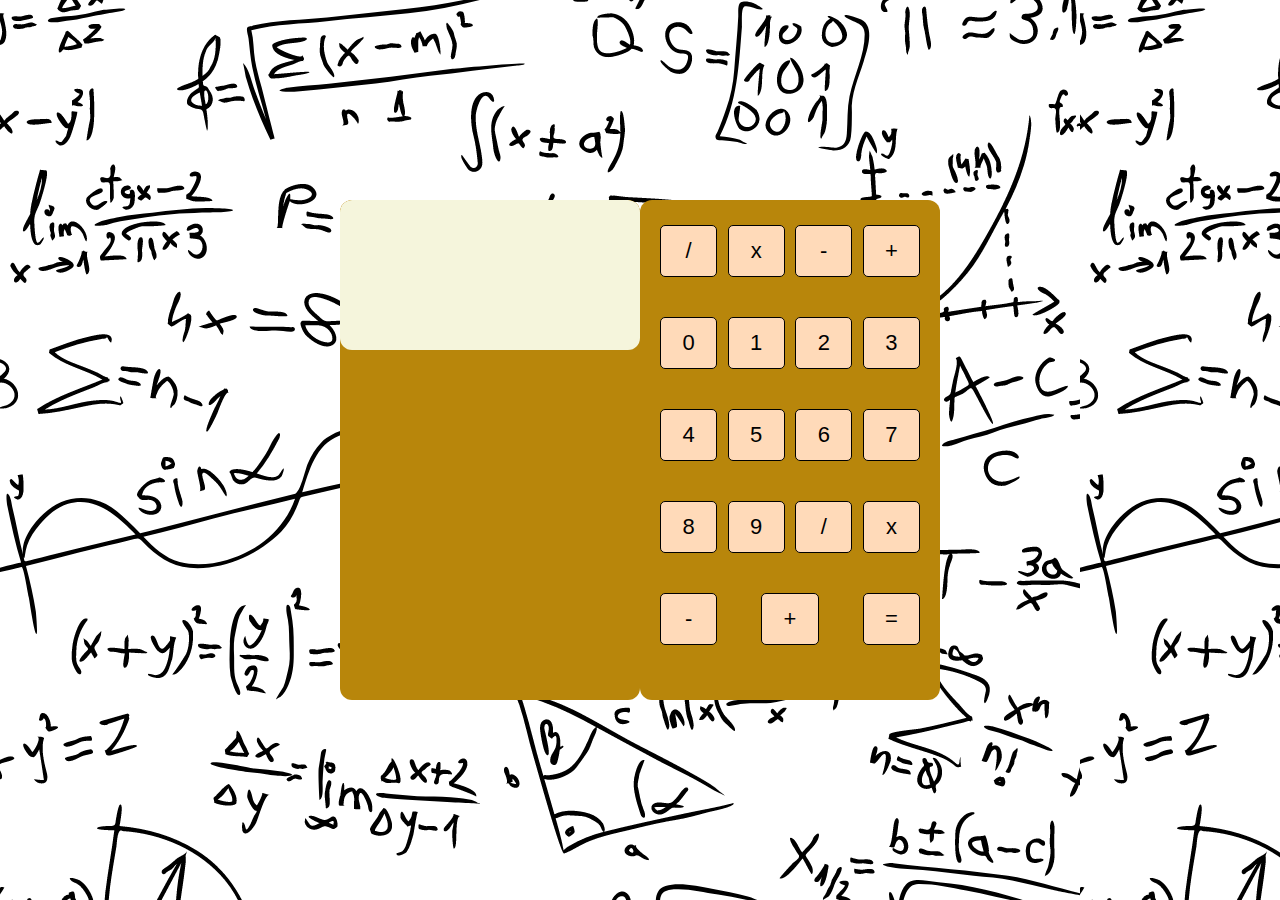
<file: index.html>
<!DOCTYPE html>
<html lang="en">
<head>
    <meta charset="UTF-8">
    <meta name="viewport" content="width=device-width, initial-scale=1.0">
    <link rel="stylesheet" href="style.css">
    <title>Calculator</title>
</head>
<body>
    
    <div id= "Calculator">
        <form>
            <input type="text" class="screen">
        </form>
    </div>

    <div class="buttons">

        <button data-action="divide" class="operation">/</button>
        <button data-action="multiply" class="operation">x</button>
        <button data-action="subdtract" class="operation">-</button>
        <button data-action="add" class="operation">+</button>

        <button class="button">0</button>
        <button class="button">1</button>
        <button class="button">2</button>
        <button class="button">3</button>
        <button class="button">4</button>
        <button class="button">5</button>
        <button class="button">6</button>
        <button class="button">7</button>
        <button class="button">8</button>
        <button class="button">9</button>

        <button data-action="divide" class="operation">/</button>
        <button data-action="multiply" class="operation">x</button>
        <button data-action="subdtract" class="operation">-</button>
        <button data-action="add" class="operation">+</button>
        <button data-action="calculate" class="equal">=</button>

</body>
</html>
</file>
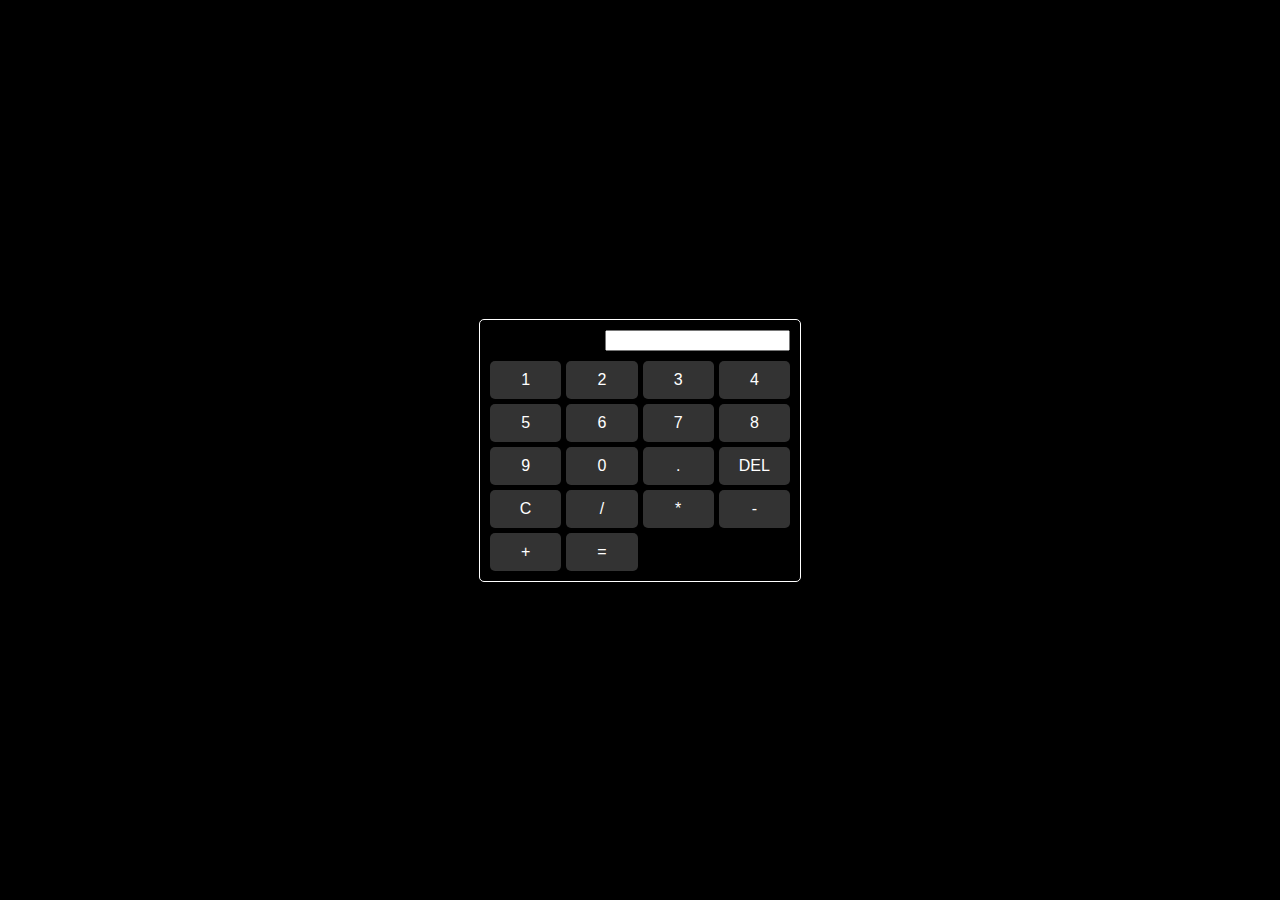
<file: calculator/index.html>
<!DOCTYPE html>
<html lang="en">
<head>
  <meta charset="UTF-8">
  <meta name="viewport" content="width=device-width, initial-scale=1.0">
  <title>Simple Calculator</title>
  <link rel="stylesheet" type="text/css" href="style.css">
</head>
<body>

<div class="calculator">
  <input type="text" id="display" readonly>
  <div class="buttons">
    <button onclick="appendToDisplay('1')">1</button>
    <button onclick="appendToDisplay('2')">2</button>
    <button onclick="appendToDisplay('3')">3</button>
    <button onclick="appendToDisplay('4')">4</button>
    <button onclick="appendToDisplay('5')">5</button>
    <button onclick="appendToDisplay('6')">6</button>
    <button onclick="appendToDisplay('7')">7</button>
    <button onclick="appendToDisplay('8')">8</button>
    <button onclick="appendToDisplay('9')">9</button>
    <button onclick="appendToDisplay('0')">0</button>
    <button onclick="appendToDisplay('.')">.</button>
    <button onclick="deleteLastInput()">DEL</button>
    <button onclick="clearDisplay()">C</button>
    <button onclick="appendToDisplay('/')">/</button>
    <button onclick="appendToDisplay('*')">*</button>
    <button onclick="appendToDisplay('-')">-</button>
    <button onclick="appendToDisplay('+')">+</button>
    <button onclick="calculateResult()">=</button>
  </div>
</div>

<script src="app.js"></script>
</body>
</html>
</file>
<file: style.css>
* {
 margin: 0;
 padding: 0;
 box-sizing: border-box;

 }

body {
 min-height: 100vh;
 background: url(C.Background.png);
 display: flex;
 justify-content: center;
 align-items: center;
}

div { 
    width: 300px;
    height: 500px;
    box-shadow: 4px, 4px, 30px rgba(0, 0, 0, 0.3);
    border-radius: 12px;
    background-color: darkgoldenrod;
    overflow: hidden;
}

.screen {
width: 100%;
height:150px;
border: none;
border-radius: 12px;
font-size: 2rem;
padding: 1em;
color: black;
background-color: beige;
text-align: right;

}

.buttons {
display: flex;
flex-wrap: wrap;
justify-content: space-between;
padding: 20px;
}

button {
    flex: 0 0 22%;
    margin: 5px 0;
    border: 1px solid;
    width: 60px;
    height: 52px;
    font-size: 22px;
    border: 1px solid black;
    border-radius: 5px;
    cursor: pointer;
    background-color: peachpuff;
}
</file>
<file: calculator/style.css>
body {
    display: flex;
    align-items: center;
    justify-content: center;
    height: 100vh;
    margin: 0;
    background-color: #000;
    color: #fff;
}

.calculator {
    width: 300px;
    border: 1px solid #fff;
    border-radius: 5px;
    padding: 10px;
    text-align: right;
    background-color: #000;
    color: #fff
}
  
.buttons {
    display: grid;
    grid-template-columns: repeat(4, 1fr);
    grid-gap: 5px;
    margin-top: 10px;
}
  
button {
    width: 100%;
    padding: 10px;
    font-size: 16px;
    border: none;
    border-radius: 5px;
    cursor: pointer;
    background-color: #333;
    color: #fff;
}
  

.clear-button {
    background-color: #ff0000;
}
</file>
